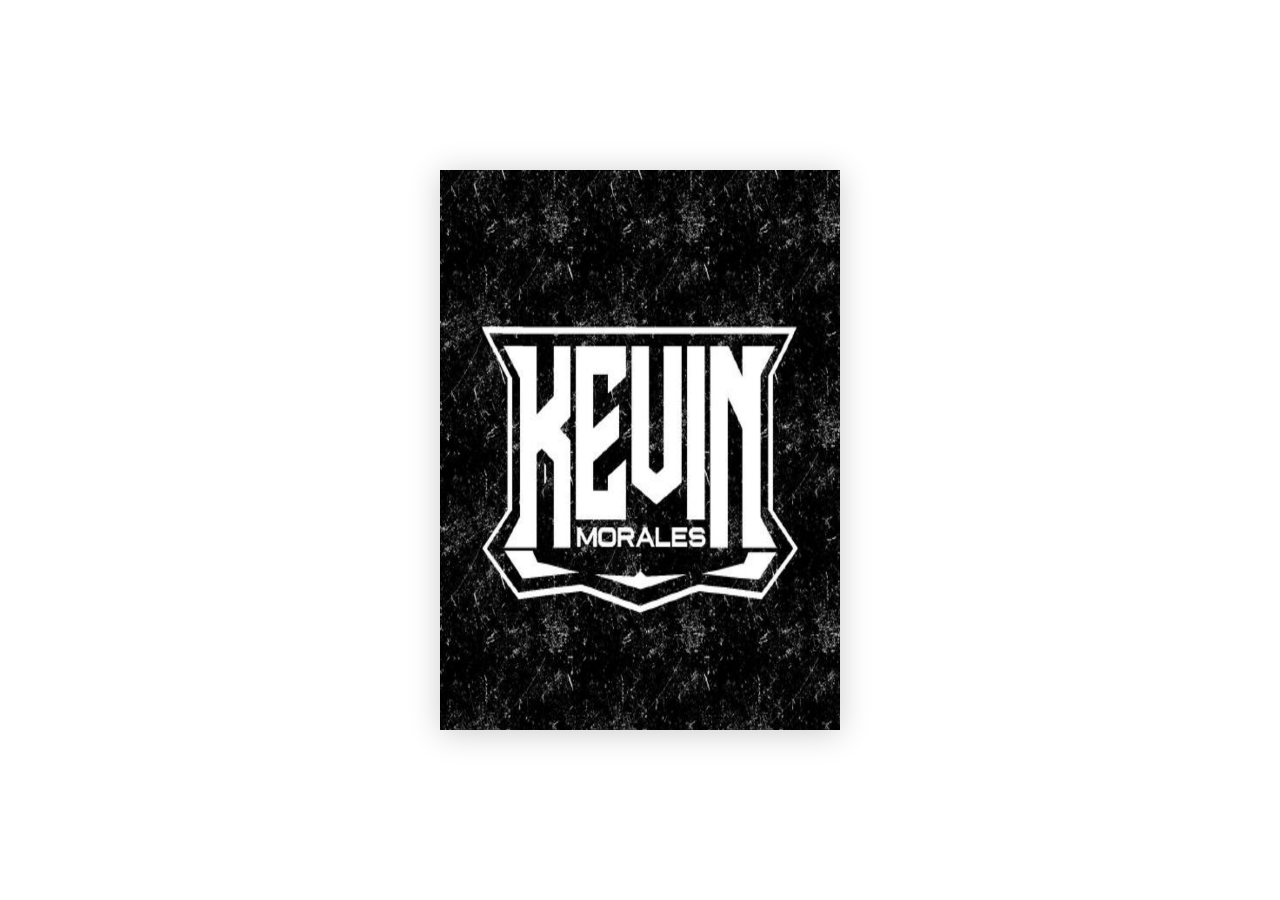
<file: Fold Card/index.html>
<!DOCTYPE html>
<html lang="es">
<head>
    <meta charset="UTF-8">
    <meta http-equiv="X-UA-Compatible" content="IE=edge">
    <meta name="viewport" content="width=device-width, initial-scale=1.0">
    <link rel="preconnect" href="https://fonts.gstatic.com">
    <link href="https://fonts.googleapis.com/css2?family=Lato:ital,wght@0,100;0,300;0,400;0,700;0,900;1,100;1,300;1,400;1,700;1,900&display=swap" rel="stylesheet">
    <link rel="shortcut icon" href="/Escudo_de_San_Carlos_(Antioquia).svg" type="image/x-icon">
    <link rel="stylesheet" href="style.css">
    <title>Fold Card</title>
</head>
<body>

    <div class="card-container">
        <div class="left-side"></div>
        <div class="right-side">
            <h1 class="name">Kevin Morales</h1>
            <h5 class="title">skills</h5>
            <span class="skill">Back-End Developer</span>
            <span class="skill">Power BI (datos)</span>
            <span class="skill">Front-End Developer</span>
            <h5 class="title">social</h5>
            <div class="socials">
                <div class="social-container" style="background-image: url(FacebookBlanco.png);"></div>
                <div class="social-container" style="background-image: url(InstagramBlanco.png);"></div>
                <div class="social-container" style="background-image: url(LinkedinBlanco.png);"></div>
            </div>
        </div>
    </div>
    
</body>
</html>
</file>
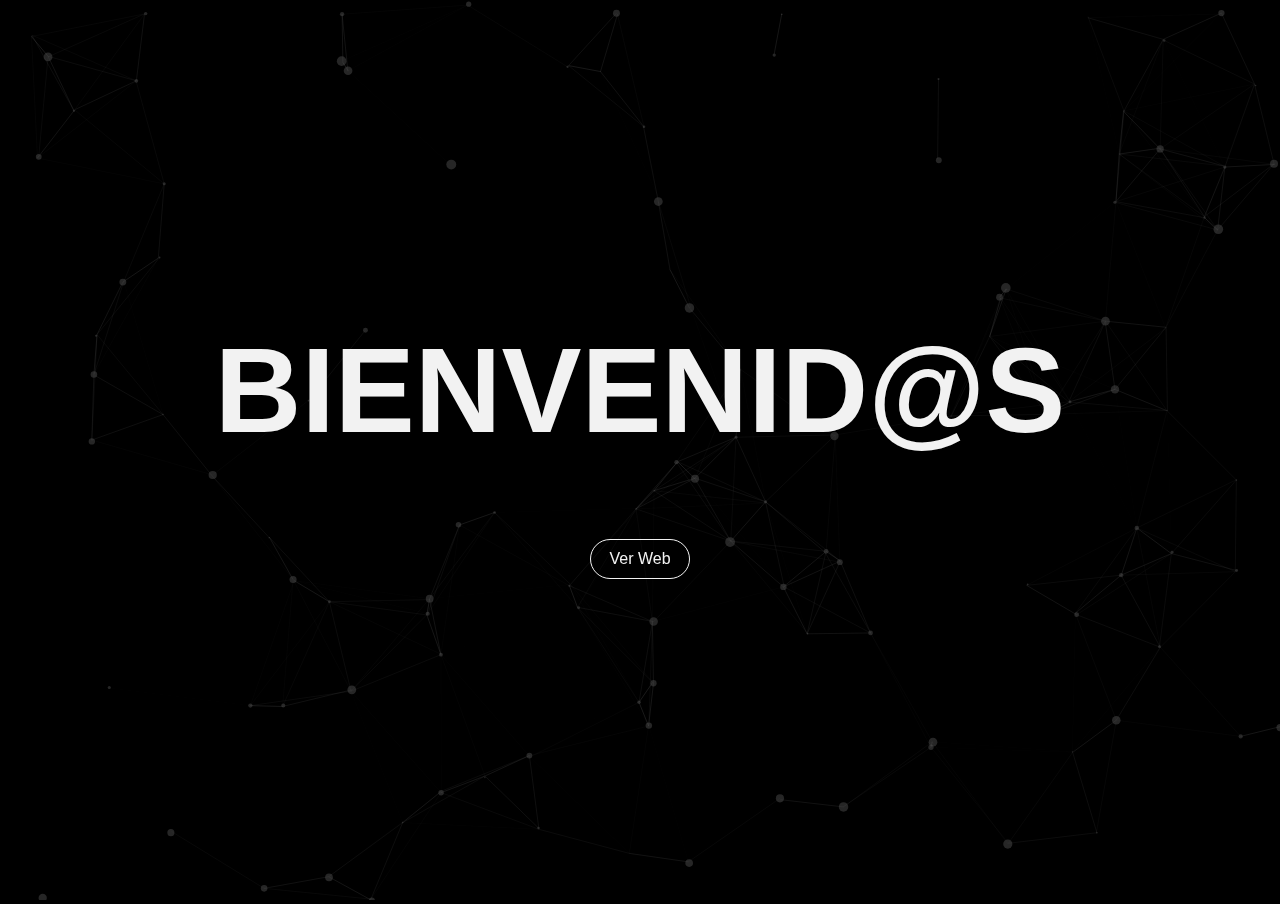
<file: Particulas de Fondo/index.html>
<!DOCTYPE html>
<html lang="es">
<head>
    <meta charset="UTF-8">
    <meta http-equiv="X-UA-Compatible" content="IE=edge">
    <meta name="viewport" content="width=device-width, initial-scale=1.0">
    <link rel="shortcut icon" href="/Escudo_de_San_Carlos_(Antioquia).svg" type="image/x-icon">
    <link rel="stylesheet" href="style.css">
    <title>Loading - San Carlos</title>
</head>
<body>

    <div id="particles-js"></div>
    <h1>BIENVENID@S</h1>
    <a href="/index.html" class="button">Ver Web</a>


    
    <script src="particles.js"></script>
    <script src="app.js"></script>

</body>
</html>
</file>
<file: Fold Card/style.css>
*{
    margin: 0;
    padding: 0;
    font-family: 'Lato', sans-serif;
    color: #3d3d3d;
}

body{
    height: 100vh;
    width: 100%;
    display: flex;
    justify-content: center;
    align-items: center;
}

.card-container{
    height: 560px;
    width: 400px;
    box-shadow: 0px 3px 30px rgba(0, 0, 0, 0.2);
    position: relative;
    transition: 1s linear;
}

.left-side{
    position: absolute;
    left: 0;
    z-index: 1;
    transition: 1s linear;
    transform-style: preserve-3d;
    transform-origin: left;
}

.card-container:hover{
    transform: translateX(200px);
}
.card-container:hover .left-side{
    transform: rotateY(-180deg);
    background-image: url(mia.jpg);
}

.right-side{
    position: absolute;
    right: 0;
}

.left-side, .right-side{
    height: 100%;
    width: 100%;
}

.left-side{
    background-image: url(mia.jpg);
    background-size: cover;
}

.right-side{
    padding: 2rem;
    box-sizing: border-box;
    display: flex;
    justify-content: center;
    align-items: center;
    flex-direction: column;
}

.title{
    position: relative;
    margin-top: 1.5rem;
    text-transform: uppercase;
    font-size: 17px;
    letter-spacing: 2px;
    margin-bottom: 1rem;
}

.title::after{
    content: "";
    position: absolute;
    bottom: -4px;
    height: 3px;
    background-color: #3d3d3d;
    width: 50%;
    left: 50%;
    transform: translateX(-50%);
}

.skill{
    font-size: 22px;
    margin: 0.5rem 0;
    color: #3d3d3dbe;
}

.socials{
    margin-top: 0.5rem;
    display: flex;
    justify-content: space-around;
    align-items: center;
    width: 70%;
}

.social-container{
    height: 50px;
    width: 50px;
    border-radius: 100%;
    background-position: center;
    background-size: 60%;
    background-repeat: no-repeat;
    background-color: #3d3d3d;
}

.social-container:nth-child(3){
    background-size: 50%;
}

.social-container:nth-child(2){
    background-size: 70%;
}
</file>
<file: Particulas de Fondo/style.css>
*{
    margin: 0;
    padding: 0;
    transition: 0.5s;
}

body{
    height: 100vh;
    width: 100%;
    position: relative;
    background-color: black;
    display: flex;
    justify-content: center;
    align-items: center;
    flex-direction: column;
    overflow: hidden;
}

#particles-js{
    position: absolute;
    top: 0;
    left: 0;
    height: 100%;
    width: 100%;
    opacity: 0.3;
}

h1{
    color: #f2f2f2;
    font-family: Arial, Helvetica, sans-serif;
    font-size: 120px;
    margin-bottom: 5rem;
    z-index: 2;
    pointer-events: none;
}

.button{
    padding: 10px 18px;
    border: 1px solid #f2f2f2;
    background-color: transparent;
    color: #f2f2f2;
    text-decoration: none;
    font-family: Arial, Helvetica, sans-serif;
    border-radius: 20px;
    outline: none;
    cursor: pointer;
    z-index: 2;
}

.button:hover{
    color: #121212;
    background-color: #f2f2f2;
}
</file>
